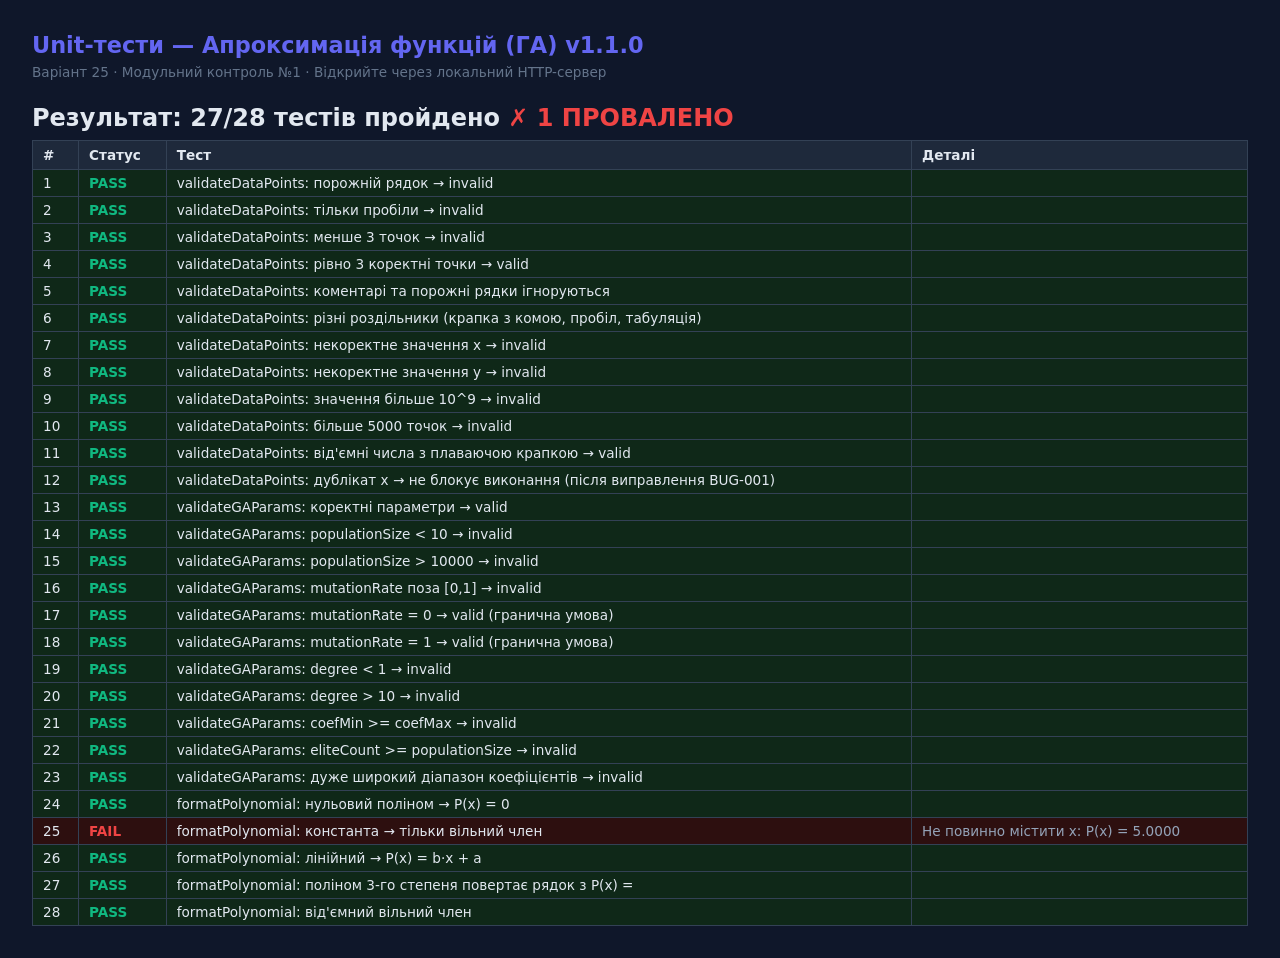
<file: tests/unit.html>
<!DOCTYPE html>
<html lang="uk">
<head>
  <meta charset="UTF-8">
  <meta name="viewport" content="width=device-width, initial-scale=1.0">
  <title>Unit-тести — Апроксимація функцій (ГА)</title>
  <style>
    *, *::before, *::after { box-sizing: border-box; margin: 0; padding: 0; }
    body {
      font-family: 'Segoe UI', system-ui, sans-serif;
      background: #0f172a;
      color: #e2e8f0;
      padding: 2rem;
      min-height: 100vh;
    }
    h1 { font-size: 1.4rem; margin-bottom: 0.4rem; color: #6366f1; }
    .subtitle { color: #64748b; font-size: 0.85rem; margin-bottom: 1.5rem; }
    #results { margin-top: 1rem; }
    #error-banner {
      background: #450a0a;
      border: 1px solid #7f1d1d;
      border-radius: 6px;
      padding: 1rem;
      margin-top: 1rem;
      font-size: 0.85rem;
      color: #fca5a5;
    }
    #error-banner p { margin-bottom: 0.3rem; }
  </style>
</head>
<body>
  <h1>Unit-тести — Апроксимація функцій (ГА) v1.1.0</h1>
  <p class="subtitle">Варіант 25 · Модульний контроль №1 · Відкрийте через локальний HTTP-сервер</p>
  <div id="results">
    <p style="color:#64748b">Завантаження тестів…</p>
  </div>

  <script type="module">
    import { renderResults } from './unit.js';
    const container = document.getElementById('results');
    container.innerHTML = '';
    renderResults(container);
  </script>
</body>
</html>
</file>
